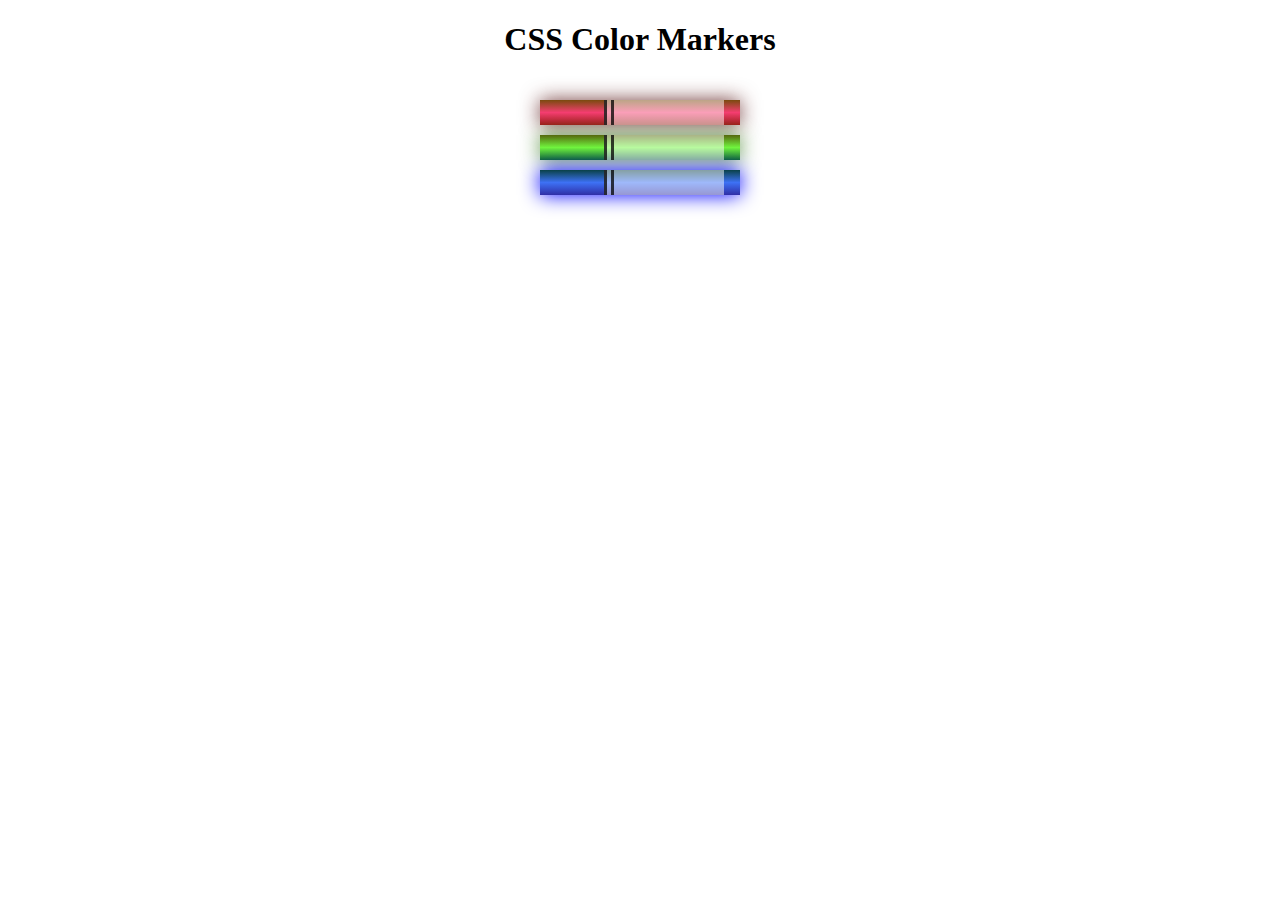
<file: 03.learn-css-colors-by-building-a-set-of-colored-markers/index.html>
<!DOCTYPE html>
<html lang="en">

<head>
    <meta charset="utf-8">
    <meta name="viewport" content="width=device-width, initial-scale=1.0">
    <title>Colored Markers</title>
    <link rel="stylesheet" href="styles.css">
</head>

<body>
    <h1>CSS Color Markers</h1>
    <div class="container">
        <div class="marker red">
            <div class="cap"></div>
            <div class="sleeve"></div>
        </div>
        <div class="marker green">
            <div class="cap"></div>
            <div class="sleeve"></div>
        </div>
        <div class="marker blue">
            <div class="cap"></div>
            <div class="sleeve"></div>
        </div>
    </div>
</body>

</html>
</file>
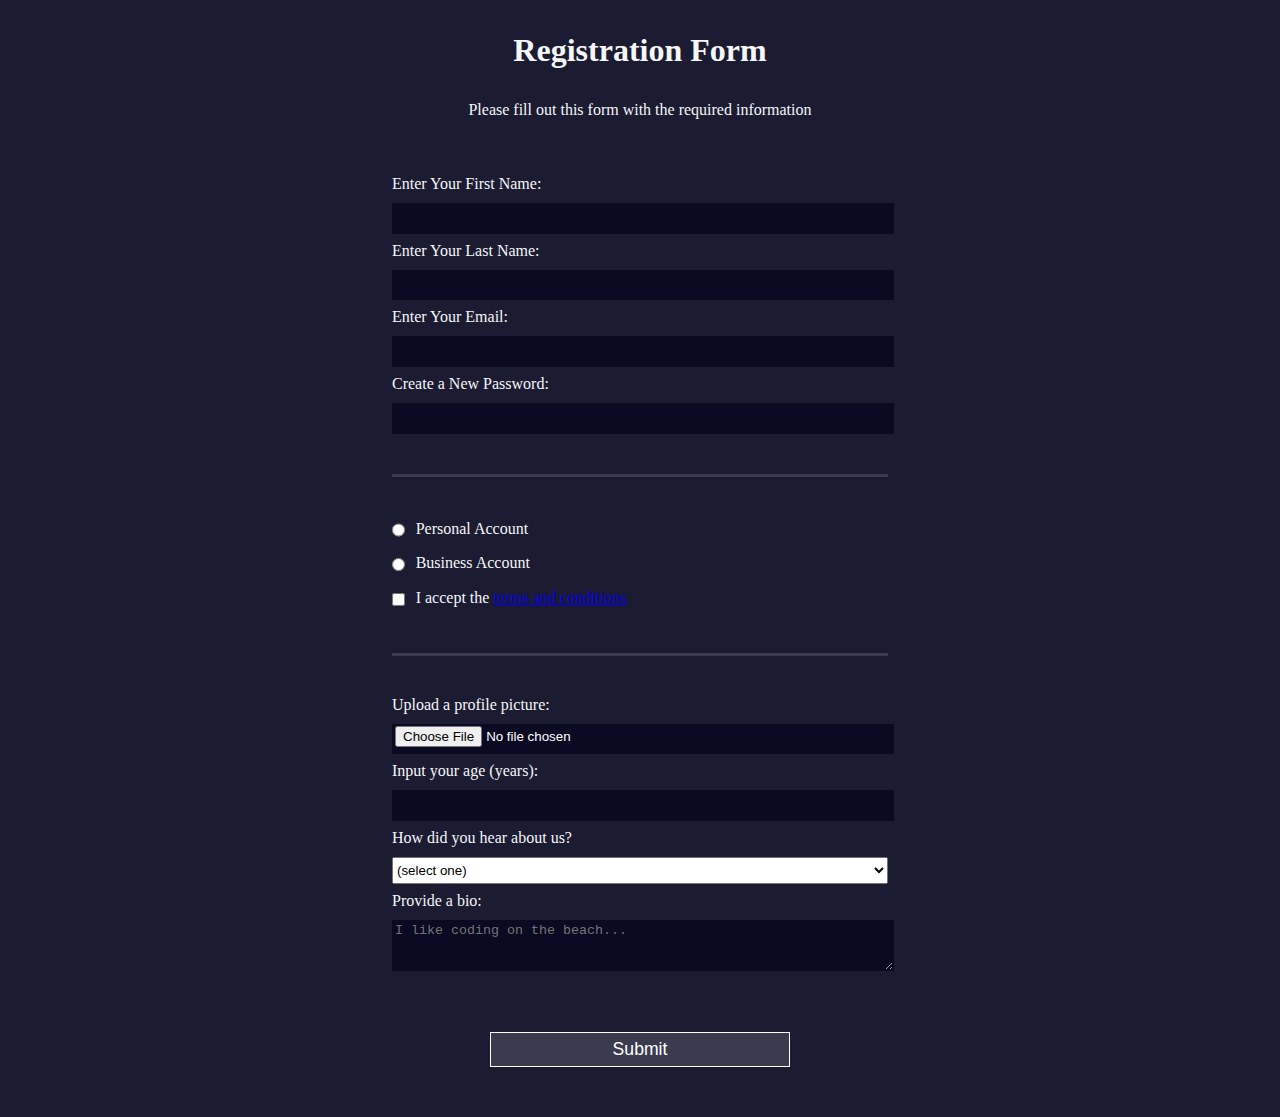
<file: 04.learn-html-forms-by-building-a-registration-form/index.html>
<!DOCTYPE html>
<html lang="en">

<head>
    <meta charset="UTF-8">
    <title>Registration Form</title>
    <link rel="stylesheet" href="styles.css" />
</head>

<body>
    <h1>Registration Form</h1>
    <p>Please fill out this form with the required information</p>
    <form method="post" action='https://register-demo.freecodecamp.org'>
        <fieldset>
            <label for="first-name">Enter Your First Name: <input id="first-name" name="first-name" type="text"
                    required /></label>
            <label for="last-name">Enter Your Last Name: <input id="last-name" name="last-name" type="text"
                    required /></label>
            <label for="email">Enter Your Email: <input id="email" name="email" type="email" required /></label>
            <label for="new-password">Create a New Password: <input id="new-password" name="new-password"
                    type="password" pattern="[a-z0-5]{8,}" required /></label>
        </fieldset>
        <fieldset>
            <label for="personal-account"><input id="personal-account" type="radio" name="account-type"
                    class="inline" /> Personal Account</label>
            <label for="business-account"><input id="business-account" type="radio" name="account-type"
                    class="inline" /> Business Account</label>
            <label for="terms-and-conditions">
                <input id="terms-and-conditions" type="checkbox" required name="terms-and-conditions" class="inline" />
                I accept the <a href="https://www.freecodecamp.org/news/terms-of-service/">terms and conditions</a>
            </label>
        </fieldset>
        <fieldset>
            <label for="profile-picture">Upload a profile picture: <input id="profile-picture" type="file"
                    name="file" /></label>
            <label for="age">Input your age (years): <input id="age" type="number" name="age" min="13"
                    max="120" /></label>
            <label for="referrer">How did you hear about us?
                <select id="referrer" name="referrer">
                    <option value="">(select one)</option>
                    <option value="1">freeCodeCamp News</option>
                    <option value="2">freeCodeCamp YouTube Channel</option>
                    <option value="3">freeCodeCamp Forum</option>
                    <option value="4">Other</option>
                </select>
            </label>
            <label for="bio">Provide a bio:
                <textarea id="bio" name="bio" rows="3" cols="30" placeholder="I like coding on the beach..."></textarea>
            </label>
        </fieldset>
        <input type="submit" value="Submit" />
    </form>
</body>

</html>
</file>
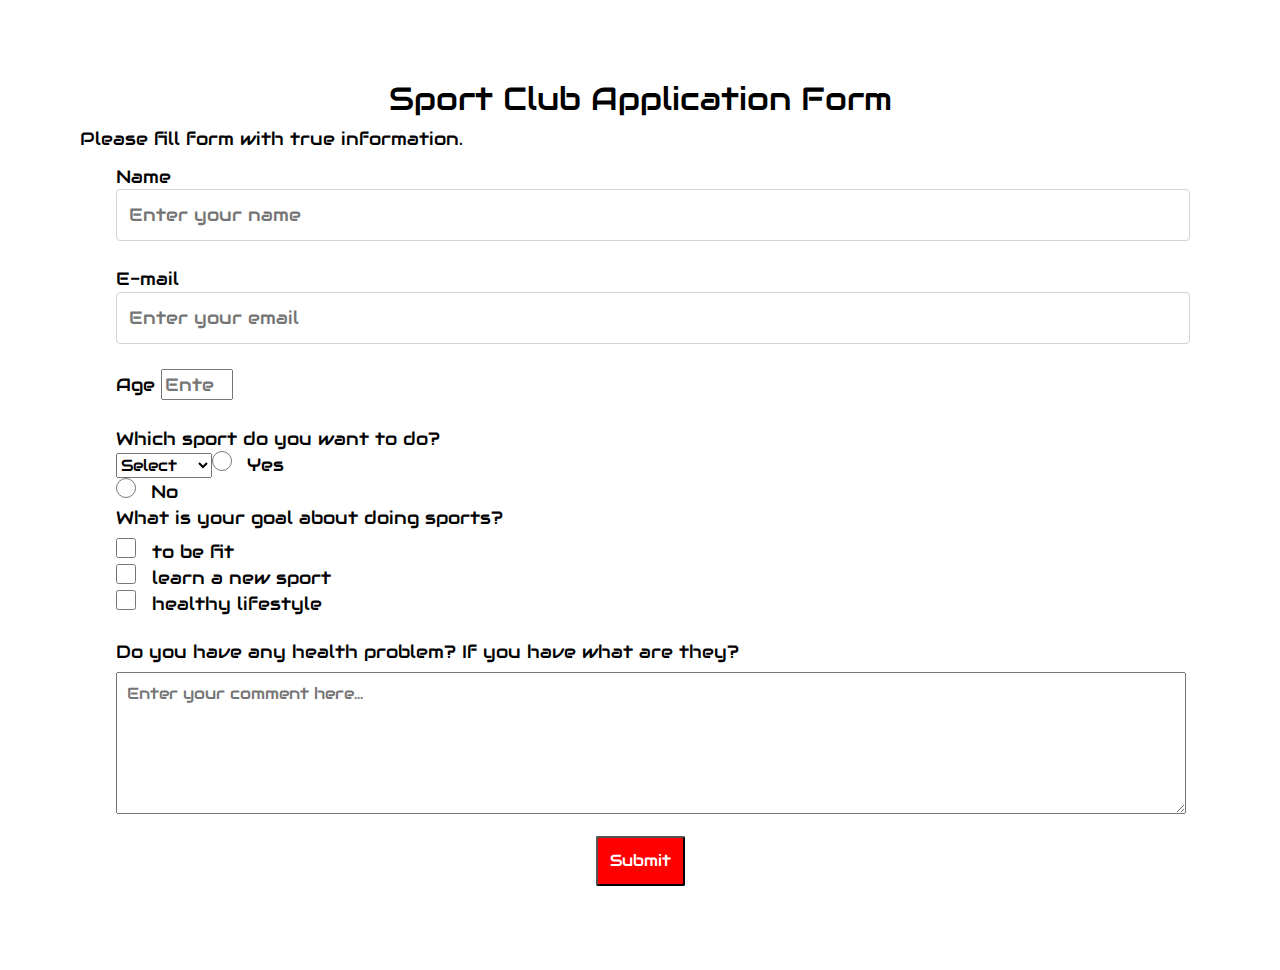
<file: 05.build-a-survey-form-project/index.html>
<!DOCTYPE html>
<html lan="en">

<head>
    <title>Sport Club Application Form</title>
    <link rel="stylesheet" href="styles.css">
    <link rel="stylesheet" href="https://fonts.googleapis.com/css?family=Audiowide">
</head>

<body>
    <div class="container">
        <h1 id="title">Sport Club Application Form</h1>
        <p id="description">Please fill form with true information.</p>
        <form id="survey-form">
            <div class="form-group">
                <div>
                    <label for="name" id="name-label">Name</>
                        <input id="name" required type="text" placeholder="Enter your name" name="name"
                            class="form-control">
                        <br>
                        <br>
                        <label for="email" id="email-label">E-mail</label>
                        <input id="email" type="email" class="form-control" required placeholder="Enter your email">
                        <br>
                        <br>
                        <label for="number" id="number-label">Age</label>
                        <input id="number" placeholder="Enter your age" type="number" placeholder="Enter your age"
                            min="18" max="120" required>
                        <br>
                        <br>
                </div>

                <div>
                    <label for="dropdown" id="dropdown-label">Which sport do you want to do?</label>
                    <div>
                        <select id="dropdown" name="sport-pref" required>
                            <option disabled selected value>Select</option>
                            <option value="Fitness">Fitness</option>
                            <option value="Tennis">Tennis</option>
                            <option value="Football">Football</option>
                    </div>
                </div>

                <fieldset>
                    <legend>Did you make any sports before?</legend>
                    <input id="radio-yes" type="radio" value="Yes" class="input-radio" name="experience">
                    <label for="radio-yes">Yes</label>
                    <br>
                    <input id="radio-no" type="radio" value="No" class="input-radio" name="experience">
                    <label for="radio-no">No</label>
                </fieldset>

                <div>
                    <p>What is your goal about doing sports?</p>
                    <label>
                        <input name="prefer" value="to be fit" type="checkbox" class="input-checkbox">
                        to be fit
                    </label>
                    <br>
                    <label>
                        <input name="prefer" value="learn a new sport" type="checkbox" class="input-checkbox">
                        learn a new sport
                    </label>
                    <br>
                    <label>
                        <input name="prefer" value="healthy lifestyle" type="checkbox" class="input-checkbox">
                        healthy lifestyle
                    </label>
                </div>
                <br>
                <div>
                    <p>Do you have any health problem? If you have what are they?</p>
                    <textarea id="health" class="input-textarea" name="comment"
                        placeholder="Enter your comment here..."></textarea>
                </div>
                <button type="submit" id="submit" class="submit-button"> Submit </button>


            </div>
        </form>
    </div>
</body>

</html>
</file>
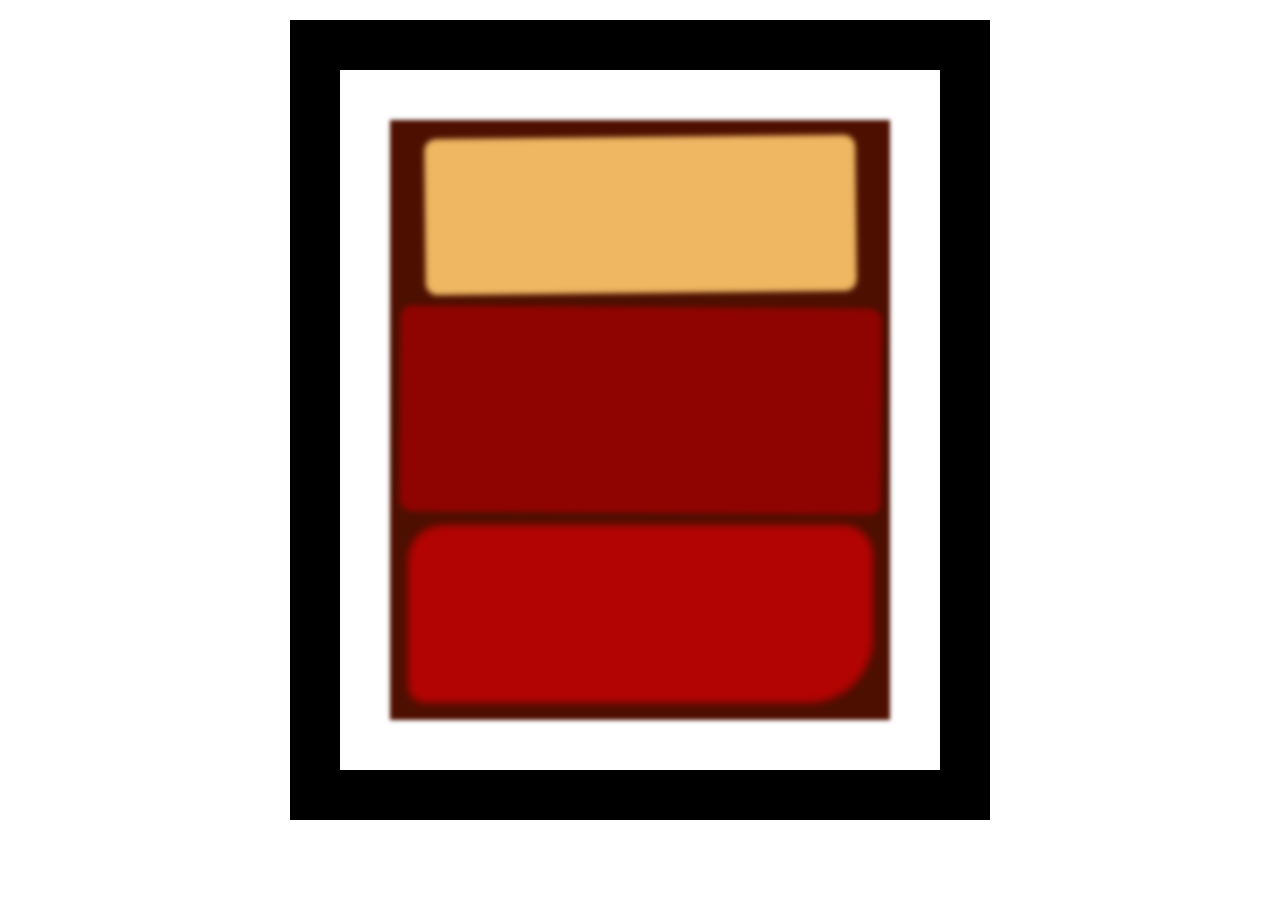
<file: 06.learn-the-css-box-model-by-building-a-rothko-painting/index.html>
<!DOCTYPE html>
<html lang="en">

<head>
    <meta charset="UTF-8">
    <title>Rothko Painting</title>
    <link href="./styles.css" rel="stylesheet">
</head>

<body>
    <div class="frame">
        <div class="canvas">
            <div class="one"></div>
            <div class="two"></div>
            <div class="three"></div>
        </div>
    </div>
</body>

</html>
</file>
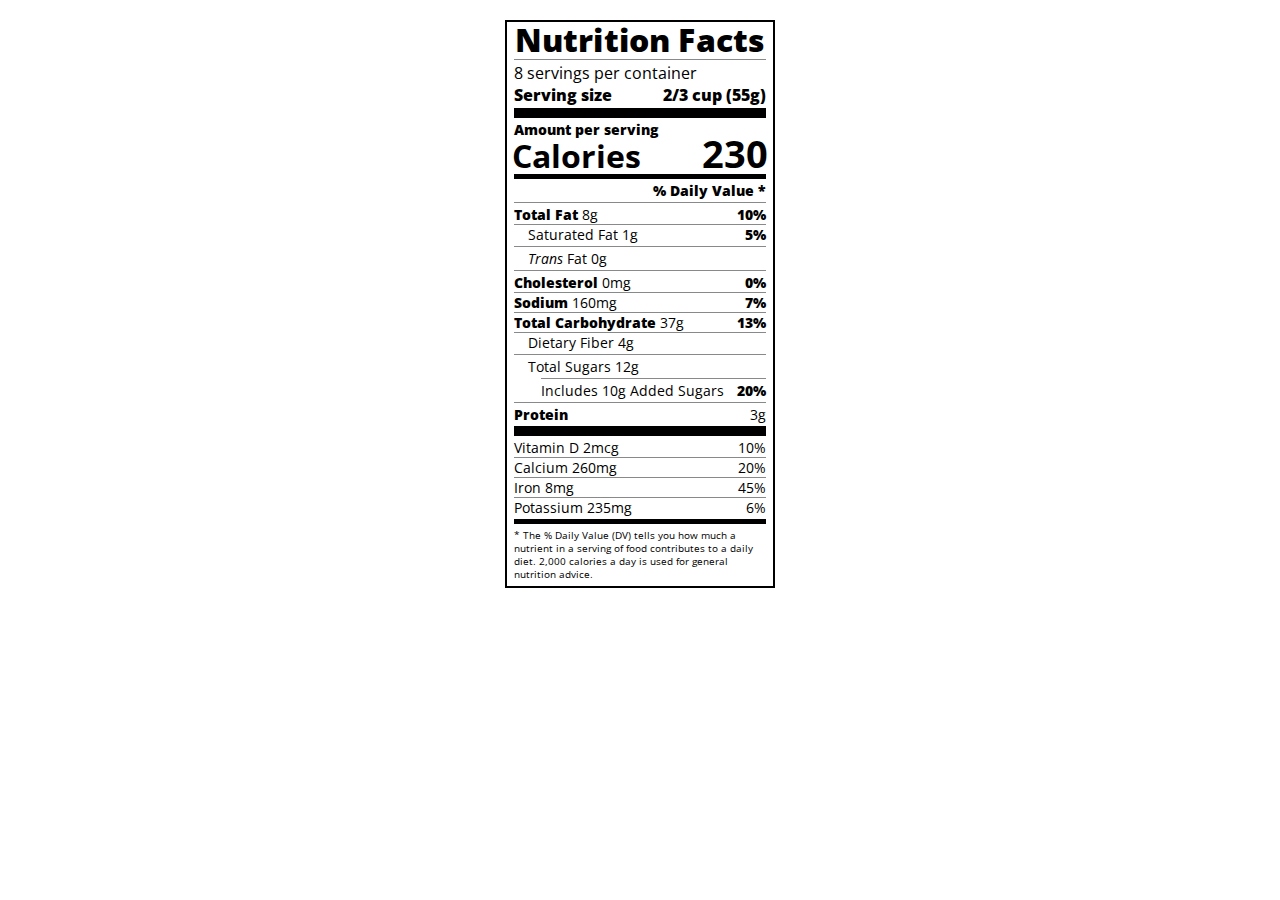
<file: 08.learn-typography-by-building-a-nutrition-label/index.html>
<!DOCTYPE html>
<html lang="en">

<head>
    <meta charset="UTF-8">
    <title>Nutrition Label</title>
    <link href="https://fonts.googleapis.com/css?family=Open+Sans:400,700,800" rel="stylesheet">
    <link href="./styles.css" rel="stylesheet">
</head>

<body>
    <div class="label">
        <header>
            <h1 class="bold">Nutrition Facts</h1>
            <div class="divider"></div>
            <p>8 servings per container</p>
            <p class="bold">Serving size <span>2/3 cup (55g)</span></p>
        </header>
        <div class="divider large"></div>
        <div class="calories-info">
            <div class="left-container">
                <h2 class="bold small-text">Amount per serving</h2>
                <p>Calories</p>
            </div>
            <span>230</span>
        </div>
        <div class="divider medium"></div>
        <div class="daily-value small-text">
            <p class="bold right no-divider">% Daily Value *</p>
            <div class="divider"></div>
            <p><span><span class="bold">Total Fat</span> 8g</span> <span class="bold">10%</span></p>
            <p class="indent no-divider">Saturated Fat 1g <span class="bold">5%</span></p>
            <div class="divider"></div>
            <p class="indent no-divider"><span><i>Trans</i> Fat 0g</span></p>
            <div class="divider"></div>
            <p><span><span class="bold">Cholesterol</span> 0mg</span> <span class="bold">0%</span></p>
            <p><span><span class="bold">Sodium</span> 160mg</span> <span class="bold">7%</span></p>
            <p><span><span class="bold">Total Carbohydrate</span> 37g</span> <span class="bold">13%</span></p>
            <p class="indent no-divider">Dietary Fiber 4g</p>
            <div class="divider"></div>
            <p class="indent no-divider">Total Sugars 12g</p>
            <div class="divider double-indent"></div>
            <p class="double-indent no-divider">Includes 10g Added Sugars <span class="bold">20%</span>
            <div class="divider"></div>
            <p class="no-divider"><span class="bold">Protein</span> 3g</p>
            <div class="divider large"></div>
            <p>Vitamin D 2mcg <span>10%</span></p>
            <p>Calcium 260mg <span>20%</span></p>
            <p>Iron 8mg <span>45%</span></p>
            <p class="no-divider">Potassium 235mg <span>6%</span></p>
        </div>
        <div class="divider medium"></div>
        <p class="note">* The % Daily Value (DV) tells you how much a nutrient in a serving of food contributes to a
            daily
            diet. 2,000 calories a day is used for general nutrition advice.</p>
    </div>
</body>

</html>
</file>
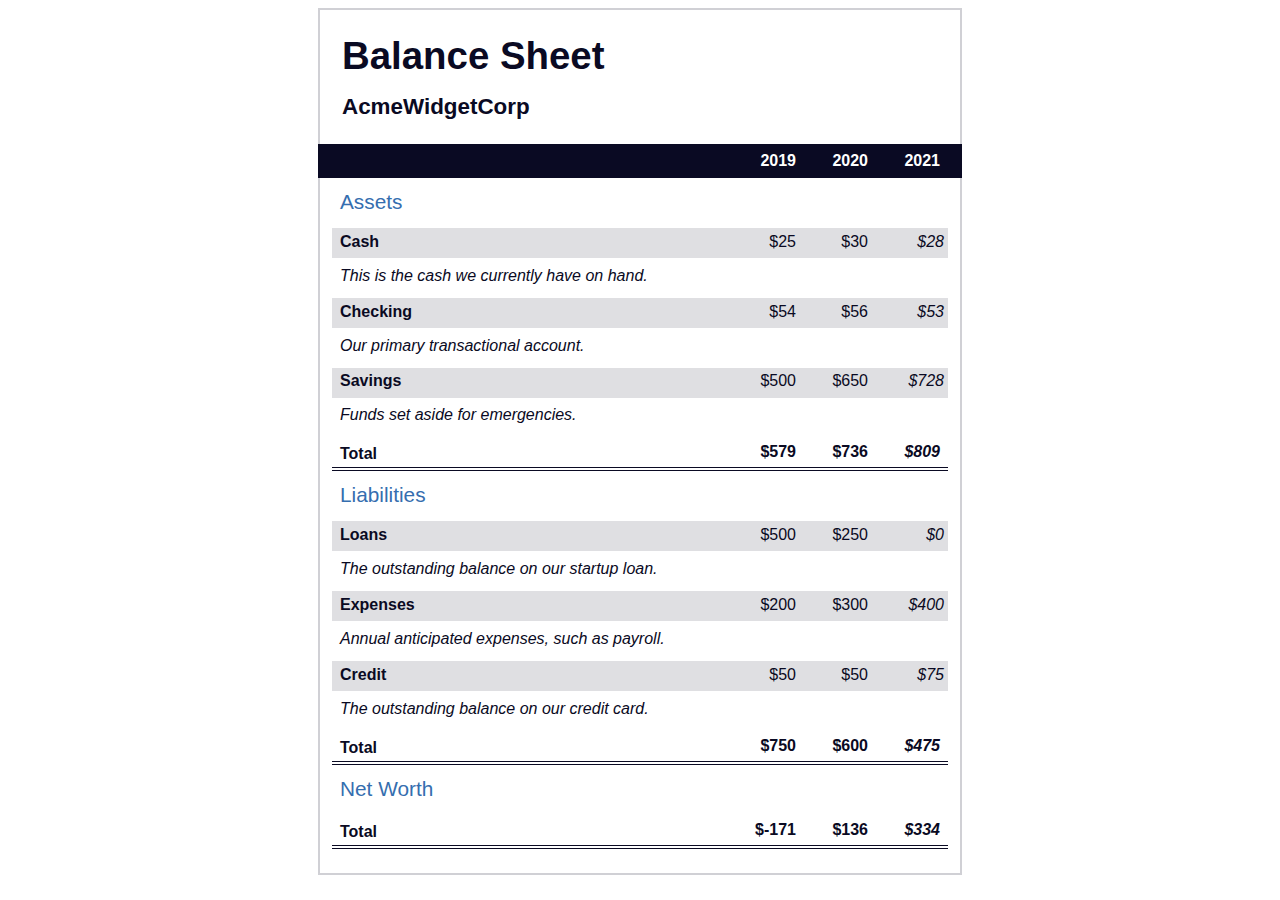
<file: 11.learn-more-about-css-pseudo-selectors-by-building-a-balance-sheet/index.html>
<!DOCTYPE html>
<html lang="en">

<head>
    <meta charset="UTF-8">
    <meta name="viewport" content="width=device-width, initial-scale=1.0">
    <title>Balance Sheet</title>
    <link rel="stylesheet" href="./styles.css">
</head>

<body>
    <main>
        <section>
            <h1>
                <span class="flex">
                    <span>AcmeWidgetCorp</span>
                    <span>Balance Sheet</span>
                </span>
            </h1>
            <div id="years" aria-hidden="true">
                <span class="year">2019</span>
                <span class="year">2020</span>
                <span class="year">2021</span>
            </div>
            <div class="table-wrap">
                <table>
                    <caption>Assets</caption>
                    <thead>
                        <tr>
                            <td></td>
                            <th><span class="sr-only year">2019</span></th>
                            <th><span class="sr-only year">2020</span></th>
                            <th class="current"><span class="sr-only year">2021</span></th>
                        </tr>
                    </thead>
                    <tbody>
                        <tr class="data">
                            <th>Cash <span class="description">This is the cash we currently have on hand.</span></th>
                            <td>$25</td>
                            <td>$30</td>
                            <td class="current">$28</td>
                        </tr>
                        <tr class="data">
                            <th>Checking <span class="description">Our primary transactional account.</span></th>
                            <td>$54</td>
                            <td>$56</td>
                            <td class="current">$53</td>
                        </tr>
                        <tr class="data">
                            <th>Savings <span class="description">Funds set aside for emergencies.</span></th>
                            <td>$500</td>
                            <td>$650</td>
                            <td class="current">$728</td>
                        </tr>
                        <tr class="total">
                            <th>Total <span class="sr-only">Assets</span></th>
                            <td>$579</td>
                            <td>$736</td>
                            <td class="current">$809</td>
                        </tr>
                    </tbody>
                </table>
                <table>
                    <caption>Liabilities</caption>
                    <thead>
                        <tr>
                            <td></td>
                            <th><span class="sr-only">2019</span></th>
                            <th><span class="sr-only">2020</span></th>
                            <th><span class="sr-only">2021</span></th>
                        </tr>
                    </thead>
                    <tbody>
                        <tr class="data">
                            <th>Loans <span class="description">The outstanding balance on our startup loan.</span></th>
                            <td>$500</td>
                            <td>$250</td>
                            <td class="current">$0</td>
                        </tr>
                        <tr class="data">
                            <th>Expenses <span class="description">Annual anticipated expenses, such as payroll.</span>
                            </th>
                            <td>$200</td>
                            <td>$300</td>
                            <td class="current">$400</td>
                        </tr>
                        <tr class="data">
                            <th>Credit <span class="description">The outstanding balance on our credit card.</span></th>
                            <td>$50</td>
                            <td>$50</td>
                            <td class="current">$75</td>
                        </tr>
                        <tr class="total">
                            <th>Total <span class="sr-only">Liabilities</span></th>
                            <td>$750</td>
                            <td>$600</td>
                            <td class="current">$475</td>
                        </tr>
                    </tbody>
                </table>
                <table>
                    <caption>Net Worth</caption>
                    <thead>
                        <tr>
                            <td></td>
                            <th><span class="sr-only">2019</span></th>
                            <th><span class="sr-only">2020</span></th>
                            <th><span class="sr-only">2021</span></th>
                        </tr>
                    </thead>
                    <tbody>
                        <tr class="total">
                            <th>Total <span class="sr-only">Net Worth</span></th>
                            <td>$-171</td>
                            <td>$136</td>
                            <td class="current">$334</td>
                        </tr>
                    </tbody>
                </table>
            </div>
        </section>
    </main>
</body>

</html>
</file>
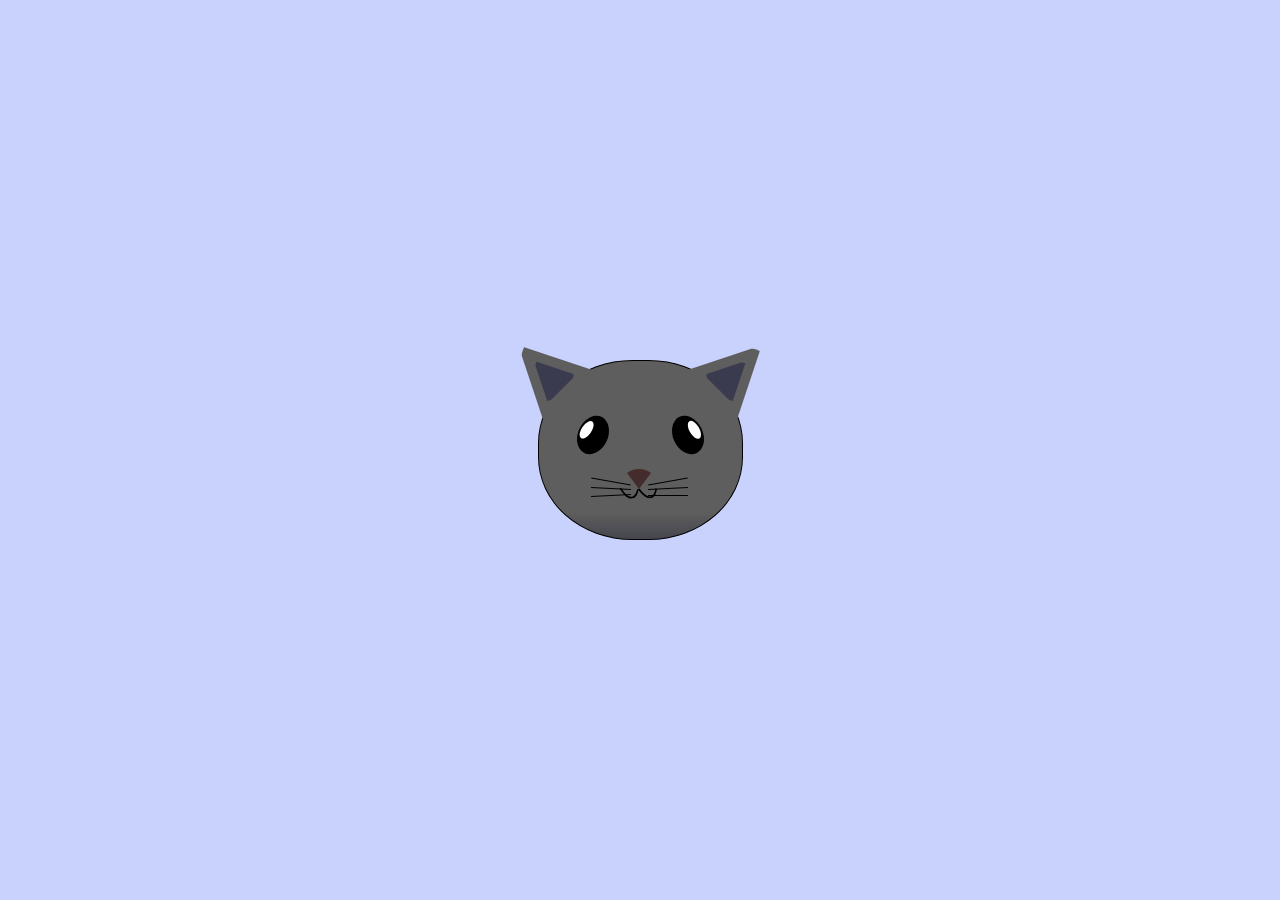
<file: 12.learn-intermediate-css-by-building-a-cat-painting/index.html>
<!DOCTYPE html>
<html lang="en">

<head>
    <meta charset="UTF-8">
    <title>fCC Cat Painting</title>
    <link rel="stylesheet" href="./styles.css">
</head>

<body>
    <main>
        <div class="cat-head">
            <div class="cat-ears">
                <div class="cat-left-ear">
                    <div class="cat-left-inner-ear"></div>
                </div>
                <div class="cat-right-ear">
                    <div class="cat-right-inner-ear"></div>
                </div>
            </div>

            <div class="cat-eyes">
                <div class="cat-left-eye">
                    <div class="cat-left-inner-eye"></div>
                </div>
                <div class="cat-right-eye">
                    <div class="cat-right-inner-eye"></div>
                </div>
            </div>

            <div class="cat-nose"></div>

            <div class="cat-mouth">
                <div class="cat-mouth-line-left"></div>
                <div class="cat-mouth-line-right"></div>
            </div>

            <div class="cat-whiskers">
                <div class="cat-whiskers-left">
                    <div class="cat-whisker-left-top"></div>
                    <div class="cat-whisker-left-middle"></div>
                    <div class="cat-whisker-left-bottom"></div>
                </div>
                <div class="cat-whiskers-right">
                    <div class="cat-whisker-right-top"></div>
                    <div class="cat-whisker-right-middle"></div>
                    <div class="cat-whisker-right-bottom"></div>
                </div>
            </div>

        </div>
    </main>
</body>

</html>
</file>
<file: 03.learn-css-colors-by-building-a-set-of-colored-markers/styles.css>
h1 {
  text-align: center;
}

.container {
  background-color: rgb(255, 255, 255);
  padding: 10px 0;
}

.marker {
  width: 200px;
  height: 25px;
  margin: 10px auto;
}

.cap {
  width: 60px;
  height: 25px;
}

.sleeve {
  width: 110px;
  height: 25px;
  background-color: rgba(255, 255, 255, 0.5);
  border-left: 10px double rgba(0, 0, 0, 0.75);
}

.cap,
.sleeve {
  display: inline-block;
}

.red {
  background: linear-gradient(
    rgb(122, 74, 14),
    rgb(245, 62, 113),
    rgb(162, 27, 27)
  );
  box-shadow: 0 0 20px 0 rgba(83, 14, 14, 0.8);
}

.green {
  background: linear-gradient(#55680d, #71f53e, #116c31);
  box-shadow: 0 0 20px 0 #3b7e20cc;
}

.blue {
  background: linear-gradient(
    hsl(186, 76%, 16%),
    hsl(223, 90%, 60%),
    hsl(240, 56%, 42%)
  );
  box-shadow: 0 0 20px 0 blue;
}
</file>
<file: 04.learn-html-forms-by-building-a-registration-form/styles.css>
body {
  width: 100%;
  height: 100vh;
  margin: 0;
  background-color: #1b1b32;
  color: #f5f6f7;
  font-family: Tahoma;
  font-size: 16px;
}

h1,
p {
  margin: 1em auto;
  text-align: center;
}

form {
  width: 60vw;
  max-width: 500px;
  min-width: 300px;
  margin: 0 auto;
  padding-bottom: 2em;
}

fieldset {
  border: none;
  padding: 2rem 0;
  border-bottom: 3px solid #3b3b4f;
}

fieldset:last-of-type {
  border-bottom: none;
}

label {
  display: block;
  margin: 0.5rem 0;
}

input,
textarea,
select {
  margin: 10px 0 0 0;
  width: 100%;
  min-height: 2em;
}

input,
textarea {
  background-color: #0a0a23;
  border: 1px solid #0a0a23;
  color: #ffffff;
}

.inline {
  width: unset;
  margin: 0 0.5em 0 0;
  vertical-align: middle;
}

input[type="submit"] {
  display: block;
  width: 60%;
  margin: 1em auto;
  height: 2em;
  font-size: 1.1rem;
  background-color: #3b3b4f;
  border-color: white;
  min-width: 300px;
}

input[type="file"] {
  padding: 1px 2px;
}
</file>
<file: 05.build-a-survey-form-project/styles.css>
.input-checkbox {
  display: inline-block;
  margin-right: 0.625rem;
  min-height: 1.25rem;
  min-width: 1.25rem;
}
body {
  font-family: "Audiowide", sans-serif;
  font-size: 1rem;
  font-weight: 400;
  line-height: 1.4;
  color: var(--color-white);
  margin: 5rem;
}
h1 {
  font-weight: 400;
  line-height: 1.2;
  text-align: center;
}

p {
  font-size: 1.125rem;
}
h1,
p {
  margin-top: 0;
  margin-bottom: 0.5rem;
}
label {
  display: inline;
  align-items: center;
  font-size: 1.125rem;
  margin-bottom: 3rem;
}
input,
button,
select,
textarea {
  margin: 0;
  font-family: inherit;
  font-size: inherit;
  line-height: inherit;
}

.header {
  padding: 0 0.625rem;
  margin-bottom: 1.875rem;
}
form {
  background: var(--color-darkblue-alpha);
  padding: 0 2rem;
  border-radius: 0.25rem;
}
.form-group {
  margin: 0 auto 1.25rem auto;
  padding: 0.25rem;
}

.form-control {
  width: 100%;
  height: 2.375rem;
  padding: 0.375rem 0.75rem;
  color: #495057;
  background-color: #fff;
  background-clip: padding-box;
  border: 1px solid #ced4da;
  border-radius: 0.25rem;
  transition: border-color 0.15s ease-in-out, box-shadow 0.15s ease-in-out;
}

.form-control:focus {
  border-color: #80bdff;
  outline: 0;
  box-shadow: 0 0 0 0.2rem rgba(0, 123, 255, 0.25);
}

.input-radio,
.input-checkbox {
  display: inline-block;
  margin-right: 0.625rem;
  min-height: 1.25rem;
  min-width: 1.25rem;
}

.input-textarea {
  min-height: 120px;
  width: 100%;
  padding: 0.625rem;
  resize: vertical;
}

.submit-button {
  display: block;
  padding: 0.75rem;
  background: red;
  color: white;
  border-radius: 2px;
  cursor: pointer;
  margin: 15px auto auto auto;
}

.container {
  width: 100%;
  margin: 3.125rem auto 0 auto;
}

fieldset {
  display: ;
}
</file>
<file: 06.learn-the-css-box-model-by-building-a-rothko-painting/styles.css>
.canvas {
  width: 500px;
  height: 600px;
  background-color: #4d0f00;
  overflow: hidden;
  filter: blur(2px);
}

.frame {
  border: 50px solid black;
  width: 500px;
  padding: 50px;
  margin: 20px auto;
}

.one {
  width: 425px;
  height: 150px;
  background-color: #efb762;
  margin: 20px auto;
  box-shadow: 0 0 3px 3px #efb762;
  border-radius: 9px;
  transform: rotate(-0.6deg);
}

.two {
  width: 475px;
  height: 200px;
  background-color: #8f0401;
  margin: 0 auto 20px;
  box-shadow: 0 0 3px 3px #8f0401;
  border-radius: 8px 10px;
  transform: rotate(0.4deg);
}

.one,
.two {
  filter: blur(1px);
}

.three {
  width: 91%;
  height: 28%;
  background-color: #b20403;
  margin: auto;
  filter: blur(2px);
  box-shadow: 0 0 5px 5px #b20403;
  border-radius: 30px 25px 60px 12px;
}
</file>
<file: 08.learn-typography-by-building-a-nutrition-label/styles.css>
* {
  box-sizing: border-box;
}

html {
  font-size: 16px;
}

body {
  font-family: "Open Sans", sans-serif;
}

.label {
  border: 2px solid black;
  width: 270px;
  margin: 20px auto;
  padding: 0 7px;
}

header h1 {
  text-align: center;
  margin: -4px 0;
  letter-spacing: 0.15px;
}

p {
  margin: 0;
  display: flex;
  justify-content: space-between;
}

.divider {
  border-bottom: 1px solid #888989;
  margin: 2px 0;
}

.bold {
  font-weight: 800;
}

.large {
  height: 10px;
}

.large,
.medium {
  background-color: black;
  border: 0;
}

.medium {
  height: 5px;
}

.small-text {
  font-size: 0.85rem;
}

.calories-info {
  display: flex;
  justify-content: space-between;
  align-items: flex-end;
}

.calories-info h2 {
  margin: 0;
}

.left-container p {
  margin: -5px -2px;
  font-size: 2em;
  font-weight: 700;
}

.calories-info span {
  margin: -7px -2px;
  font-size: 2.4em;
  font-weight: 700;
}

.right {
  justify-content: flex-end;
}

.indent {
  margin-left: 1em;
}

.double-indent {
  margin-left: 2em;
}

.daily-value p:not(.no-divider) {
  border-bottom: 1px solid #888989;
}

.note {
  font-size: 0.6rem;
  margin: 5px 0;
}
</file>
<file: 11.learn-more-about-css-pseudo-selectors-by-building-a-balance-sheet/styles.css>
span[class~="sr-only"] {
  border: 0 !important;
  clip: rect(1px, 1px, 1px, 1px) !important;
  clip-path: inset(50%) !important;
  height: 1px !important;
  width: 1px !important;
  position: absolute !important;
  overflow: hidden !important;
  white-space: nowrap !important;
  padding: 0 !important;
  margin: -1px !important;
}

html {
  box-sizing: border-box;
}

body {
  font-family: sans-serif;
  color: #0a0a23;
}

h1 {
  max-width: 37.25rem;
  margin: 0 auto;
  padding: 1.5rem 1.25rem;
}

h1 .flex {
  display: flex;
  flex-direction: column-reverse;
  gap: 1rem;
}

h1 .flex span:first-of-type {
  font-size: 0.7em;
}

h1 .flex span:last-of-type {
  font-size: 1.2em;
}

section {
  max-width: 40rem;
  margin: 0 auto;
  border: 2px solid #d0d0d5;
}

#years {
  display: flex;
  justify-content: flex-end;
  position: sticky;
  z-index: 999;
  top: 0;
  background: #0a0a23;
  color: #fff;
  padding: 0.5rem calc(1.25rem + 2px) 0.5rem 0;
  margin: 0 -2px;
}

#years span[class] {
  font-weight: bold;
  width: 4.5rem;
  text-align: right;
}

.table-wrap {
  padding: 0 0.75rem 1.5rem 0.75rem;
}

table {
  border-collapse: collapse;
  border: 0;
  width: 100%;
  position: relative;
  margin-top: 3rem;
}

table caption {
  color: #356eaf;
  font-size: 1.3em;
  font-weight: normal;
  position: absolute;
  top: -2.25rem;
  left: 0.5rem;
}

tbody td {
  width: 100vw;
  min-width: 4rem;
  max-width: 4rem;
}

tbody th {
  width: calc(100% - 12rem);
}

tr[class="total"] {
  border-bottom: 4px double #0a0a23;
  font-weight: bold;
}

tr[class="total"] th {
  text-align: left;
  padding: 0.5rem 0 0.25rem 0.5rem;
}

tr.total td {
  text-align: right;
  padding: 0 0.25rem;
}

tr.total td:nth-of-type(3) {
  padding-right: 0.5rem;
}

tr.total:hover {
  background-color: #99c9ff;
}

td.current {
  font-style: italic;
}

tr.data {
  background-image: linear-gradient(
    to bottom,
    #dfdfe2 1.845rem,
    white 1.845rem
  );
}

tr.data th {
  text-align: left;
  padding-top: 0.3rem;
  padding-left: 0.5rem;
}

tr.data th .description {
  display: block;
  font-weight: normal;
  font-style: italic;
  padding: 1rem 0 0.75rem;
  margin-right: -13.5rem;
}

tr.data td {
  vertical-align: top;
  padding: 0.3rem 0.25rem 0;
  text-align: right;
}
</file>
<file: 12.learn-intermediate-css-by-building-a-cat-painting/styles.css>
* {
  box-sizing: border-box;
}

body {
  background-color: #c9d2fc;
}

.cat-head {
  position: absolute;
  right: 0;
  left: 0;
  top: 0;
  bottom: 0;
  margin: auto;
  background: linear-gradient(#5e5e5e 85%, #45454f 100%);
  width: 205px;
  height: 180px;
  border: 1px solid #000;
  border-radius: 46%;
}

.cat-left-ear {
  position: absolute;
  top: -26px;
  left: -31px;
  z-index: 1;
  border-top-left-radius: 90px;
  border-top-right-radius: 10px;
  transform: rotate(-45deg);
  border-left: 35px solid transparent;
  border-right: 35px solid transparent;
  border-bottom: 70px solid #5e5e5e;
}

.cat-right-ear {
  position: absolute;
  top: -26px;
  left: 163px;
  z-index: 1;
  transform: rotate(45deg);
  border-top-left-radius: 90px;
  border-top-right-radius: 10px;
  border-left: 35px solid transparent;
  border-right: 35px solid transparent;
  border-bottom: 70px solid #5e5e5e;
}

.cat-left-inner-ear {
  position: absolute;
  top: 22px;
  left: -20px;
  border-top-left-radius: 90px;
  border-top-right-radius: 10px;
  border-bottom-right-radius: 40%;
  border-bottom-left-radius: 40%;
  border-left: 20px solid transparent;
  border-right: 20px solid transparent;
  border-bottom: 40px solid #3b3b4f;
}

.cat-right-inner-ear {
  position: absolute;
  top: 22px;
  left: -20px;
  border-top-left-radius: 90px;
  border-top-right-radius: 10px;
  border-bottom-right-radius: 40%;
  border-bottom-left-radius: 40%;
  border-left: 20px solid transparent;
  border-right: 20px solid transparent;
  border-bottom: 40px solid #3b3b4f;
}

.cat-left-eye {
  position: absolute;
  top: 54px;
  left: 39px;
  border-radius: 60%;
  transform: rotate(25deg);
  width: 30px;
  height: 40px;
  background-color: #000;
}

.cat-right-eye {
  position: absolute;
  top: 54px;
  left: 134px;
  border-radius: 60%;
  transform: rotate(-25deg);
  width: 30px;
  height: 40px;
  background-color: #000;
}

.cat-left-inner-eye {
  position: absolute;
  top: 8px;
  left: 2px;
  width: 10px;
  height: 20px;
  transform: rotate(10deg);
  background-color: #fff;
  border-radius: 60%;
}

.cat-right-inner-eye {
  position: absolute;
  top: 8px;
  left: 18px;
  transform: rotate(-5deg);
  width: 10px;
  height: 20px;
  background-color: #fff;
  border-radius: 60%;
}

.cat-nose {
  position: absolute;
  top: 108px;
  left: 85px;
  border-top-left-radius: 50%;
  border-bottom-right-radius: 50%;
  border-bottom-left-radius: 50%;
  transform: rotate(180deg);
  border-left: 15px solid transparent;
  border-right: 15px solid transparent;
  border-bottom: 20px solid #442c2c;
}

.cat-mouth div {
  width: 30px;
  height: 50px;
  border: 2px solid #000;
  border-radius: 190%/190px 150px 0 0;
  border-color: black transparent transparent transparent;
}

.cat-mouth-line-left {
  position: absolute;
  top: 88px;
  left: 74px;
  transform: rotate(170deg);
}

.cat-mouth-line-right {
  position: absolute;
  top: 88px;
  left: 91px;
  transform: rotate(165deg);
}

.cat-whiskers-left div {
  width: 40px;
  height: 1px;
  background-color: #000;
}

.cat-whiskers-right div {
  width: 40px;
  height: 1px;
  background-color: #000;
}

.cat-whisker-left-top {
  position: absolute;
  top: 120px;
  left: 52px;
  transform: rotate(10deg);
}

.cat-whisker-left-middle {
  position: absolute;
  top: 127px;
  left: 52px;
  transform: rotate(3deg);
}

.cat-whisker-left-bottom {
  position: absolute;
  top: 134px;
  left: 52px;
  transform: rotate(-3deg);
}

.cat-whisker-right-top {
  position: absolute;
  top: 120px;
  left: 109px;
  transform: rotate(-10deg);
}

.cat-whisker-right-middle {
  position: absolute;
  top: 127px;
  left: 109px;
  transform: rotate(-3deg);
}

.cat-whisker-right-bottom {
  position: absolute;
  top: 134px;
  left: 109px;
}
</file>
